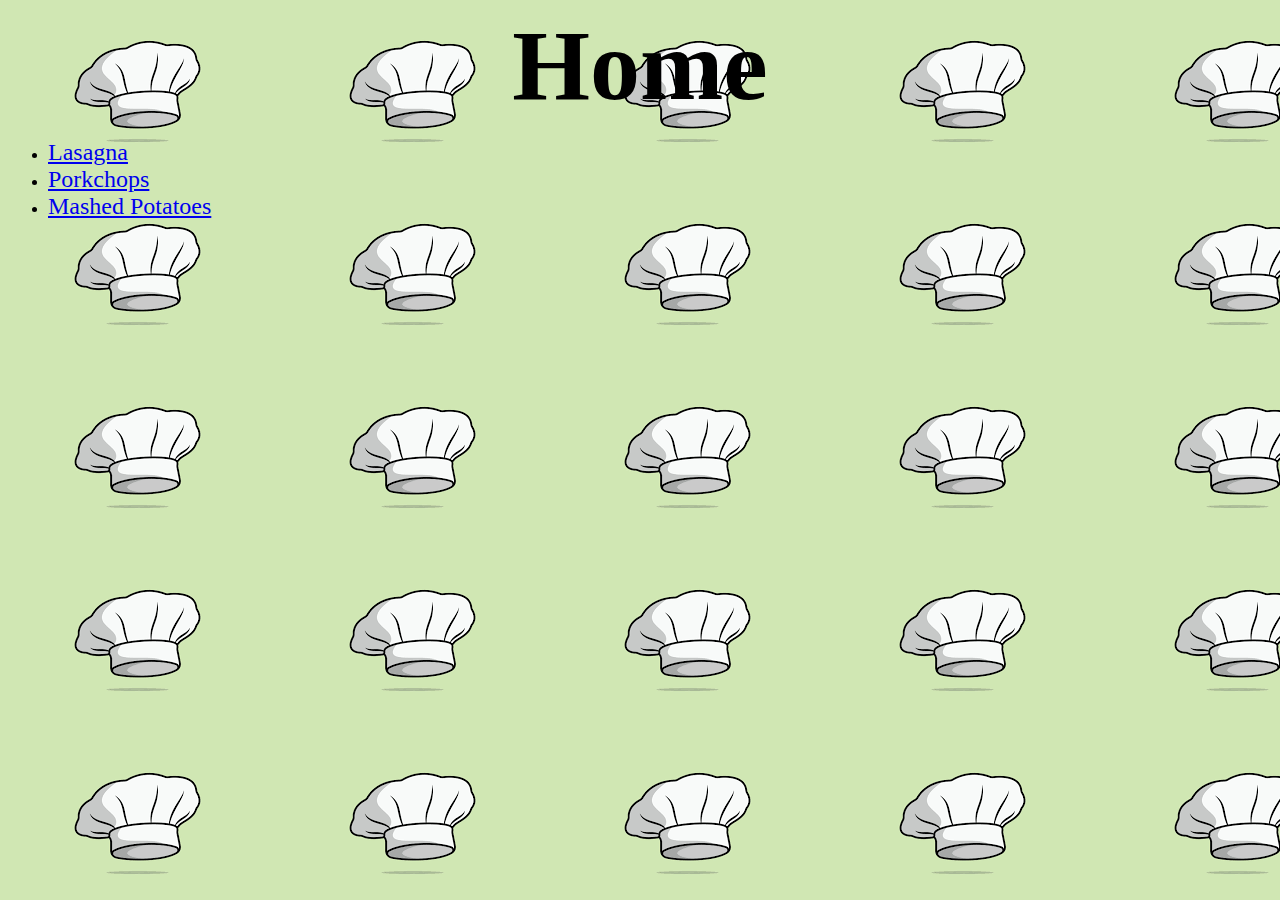
<file: index.html>
<!-- Main HTML page -->

<!DOCTYPE html>
<html lang="en">
<head>
    <meta charset="UTF-8">
    <meta name="viewport" content="width=device-width, initial-scale=1.0">
    <link rel="stylesheet" type="text/css" href="styles.css" />
    <title>Deacon's Recipe Blog</title>
</head>
<body>
    <h1 class="title">Home</h1>
    <ul>
    <li><a class="link" href="recipes/lasgana.html">Lasagna</a></li>
    <li><a class="link" href="recipes/porkchops.html">Porkchops</a></li>
    <li><a class="link" href="recipes/mashed-potatoes.html">Mashed Potatoes</a></li>
    </ul>
</body>
</html>
</file>
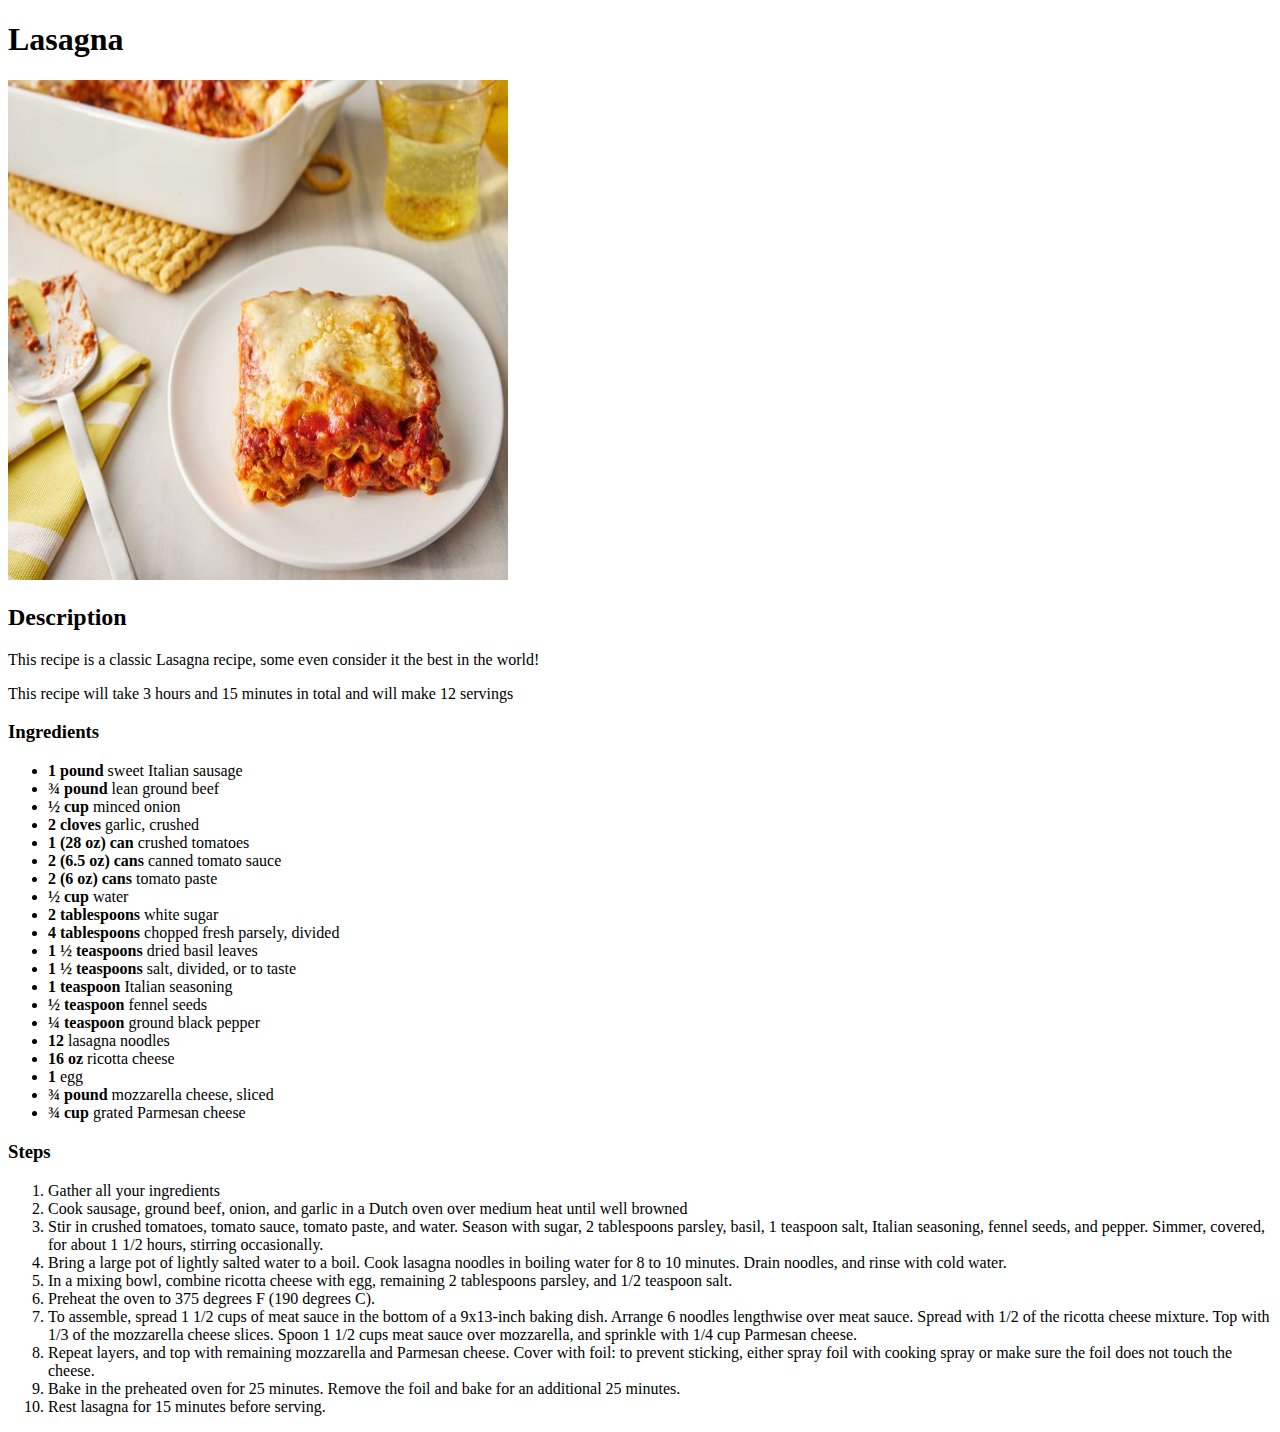
<file: recipes/lasgana.html>
<!DOCTYPE html>
<html lang="en">
<head>
    <meta charset="UTF-8">
    <meta name="viewport" content="width=device-width, initial-scale=1.0">
    <title>Lasagna</title>
</head>
<body>
    <h1>Lasagna</h1>
    <img src="../images/Lasagna.jpg" alt="Picture of finished lasgana" height="500" width="500">
    <h2>Description</h2>
    <p>This recipe is a classic Lasagna recipe, some even consider it the best in the world!</p>
    <p>This recipe will take 3 hours and 15 minutes in total and will make 12 servings</p>
    <h3>Ingredients</h3>
    <ul>
        <li><strong>1 pound</strong> sweet Italian sausage</li>
        <li><strong>¾ pound</strong> lean ground beef</li>
        <li><strong>½ cup</strong> minced onion</li>
        <li><strong>2 cloves</strong> garlic, crushed</li>
        <li><strong>1 (28 oz) can</strong> crushed tomatoes</li>
        <li><strong>2 (6.5 oz) cans</strong> canned tomato sauce</li>
        <li><strong>2 (6 oz) cans</strong> tomato paste</li>
        <li><strong>½ cup </strong> water</li>
        <li><strong>2 tablespoons</strong> white sugar</li>
        <li><strong>4 tablespoons</strong> chopped fresh parsely, divided</li>
        <li><strong>1 ½ teaspoons</strong> dried basil leaves</li>
        <li><strong>1 ½ teaspoons</strong> salt, divided, or to taste</li>
        <li><strong>1 teaspoon</strong> Italian seasoning</li>
        <li><strong>½ teaspoon</strong> fennel seeds</li>
        <li><strong>¼ teaspoon</strong> ground black pepper</li>
        <li><strong>12</strong> lasagna noodles</li>
        <li><strong>16 oz</strong> ricotta cheese</li>
        <li><strong>1</strong> egg</li>
        <li><strong>¾ pound</strong> mozzarella cheese, sliced</li>
        <li><strong>¾ cup</strong> grated Parmesan cheese</li>
    </ul>
    <h3>Steps</h3>
    <ol>
        <li>Gather all your ingredients</li>
        <li>Cook sausage, ground beef, onion, and garlic in a Dutch oven over medium heat until well browned</li>
        <li>Stir in crushed tomatoes, tomato sauce, tomato paste, and water. Season with sugar, 2 tablespoons parsley, basil, 1 teaspoon salt, Italian seasoning, fennel seeds, and pepper. Simmer, covered, for about 1 1/2 hours, stirring occasionally.</li>
        <li>Bring a large pot of lightly salted water to a boil. Cook lasagna noodles in boiling water for 8 to 10 minutes. Drain noodles, and rinse with cold water.</li>
        <li>In a mixing bowl, combine ricotta cheese with egg, remaining 2 tablespoons parsley, and 1/2 teaspoon salt.</li>
        <li>Preheat the oven to 375 degrees F (190 degrees C).</li>
        <li>To assemble, spread 1 1/2 cups of meat sauce in the bottom of a 9x13-inch baking dish. Arrange 6 noodles lengthwise over meat sauce. Spread with 1/2 of the ricotta cheese mixture. Top with 1/3 of the mozzarella cheese slices. Spoon 1 1/2 cups meat sauce over mozzarella, and sprinkle with 1/4 cup Parmesan cheese.</li>
        <li>Repeat layers, and top with remaining mozzarella and Parmesan cheese. Cover with foil: to prevent sticking, either spray foil with cooking spray or make sure the foil does not touch the cheese.</li>
        <li>Bake in the preheated oven for 25 minutes. Remove the foil and bake for an additional 25 minutes.</li>
        <li>Rest lasagna for 15 minutes before serving.</li>
    </ol>
</body>
</html>
</file>
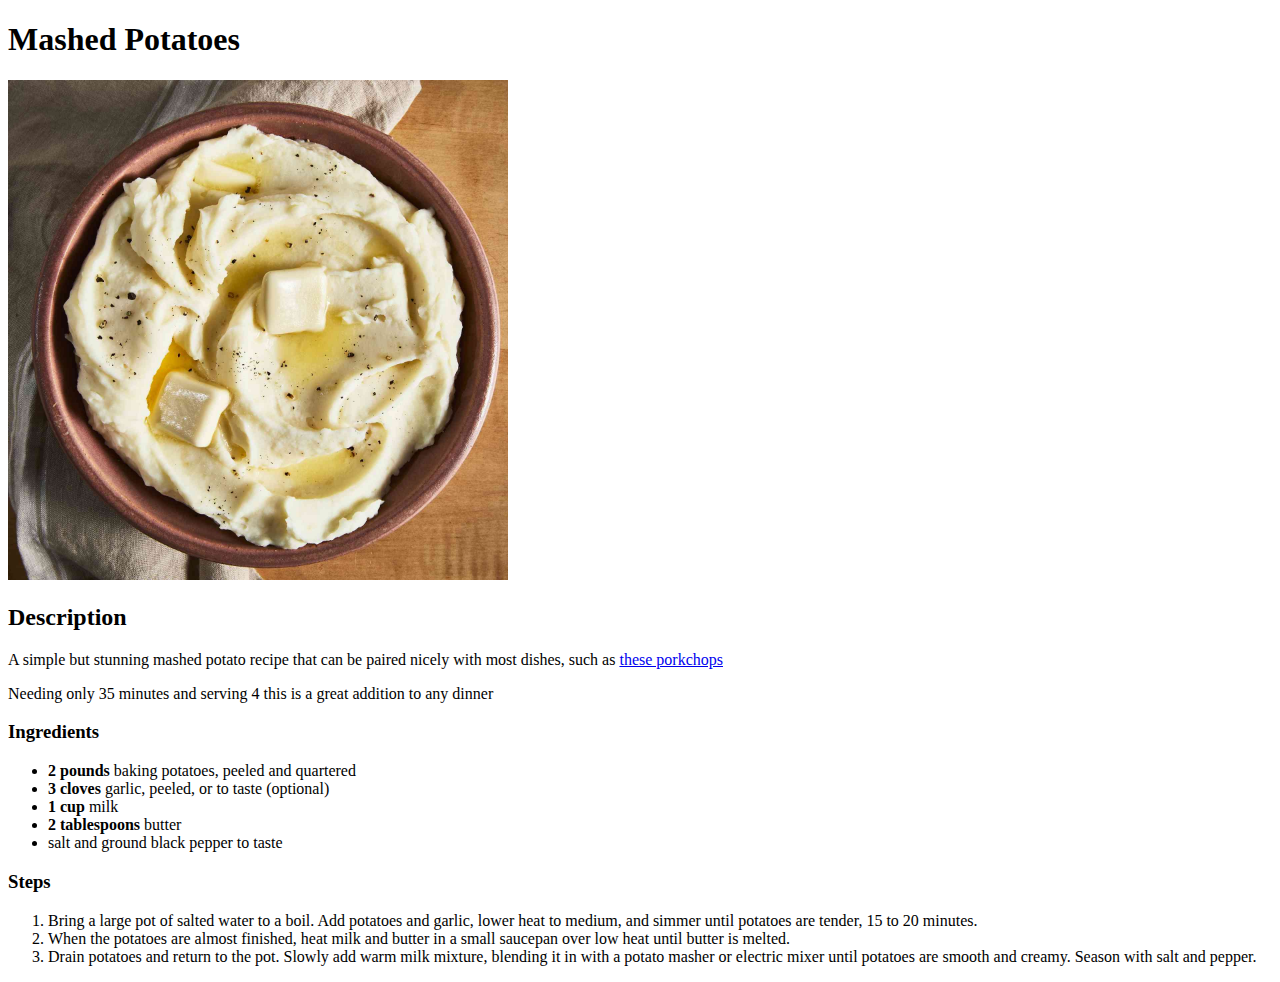
<file: recipes/mashed-potatoes.html>
<!DOCTYPE html>
<html lang="en">
<head>
    <meta charset="UTF-8">
    <meta name="viewport" content="width=device-width, initial-scale=1.0">
    <title>Mashed Potatoes</title>
</head>
<body>
    <h1>Mashed Potatoes</h1>
    <img src="../images/mashed_potatoes.jpg" alt="Picture of finished potatoes" height="500" width="500">
    <h2>Description</h2>
    <p>A simple but stunning mashed potato recipe that can be paired nicely with most dishes, such as <a href="../recipes/porkchops.html">these porkchops</a></p>
    <p>Needing only 35 minutes and serving 4 this is a great addition to any dinner</p>
    <h3>Ingredients</h3>
    <ul>
        <li><strong>2 pounds</strong> baking potatoes, peeled and quartered</li>
        <li><strong>3 cloves</strong> garlic, peeled, or to taste (optional)</li>
        <li><strong>1 cup</strong> milk</li>
        <li><strong>2 tablespoons</strong> butter</li>
        <li>salt and ground black pepper to taste</li>
    </ul>
    <h3>Steps</h3>
    <ol>
        <li>Bring a large pot of salted water to a boil. Add potatoes and garlic, lower heat to medium, and simmer until potatoes are tender, 15 to 20 minutes.</li>
        <li>When the potatoes are almost finished, heat milk and butter in a small saucepan over low heat until butter is melted.</li>
        <li>Drain potatoes and return to the pot. Slowly add warm milk mixture, blending it in with a potato masher or electric mixer until potatoes are smooth and creamy. Season with salt and pepper.</li>
    </ol>
</body>
</html>
</file>
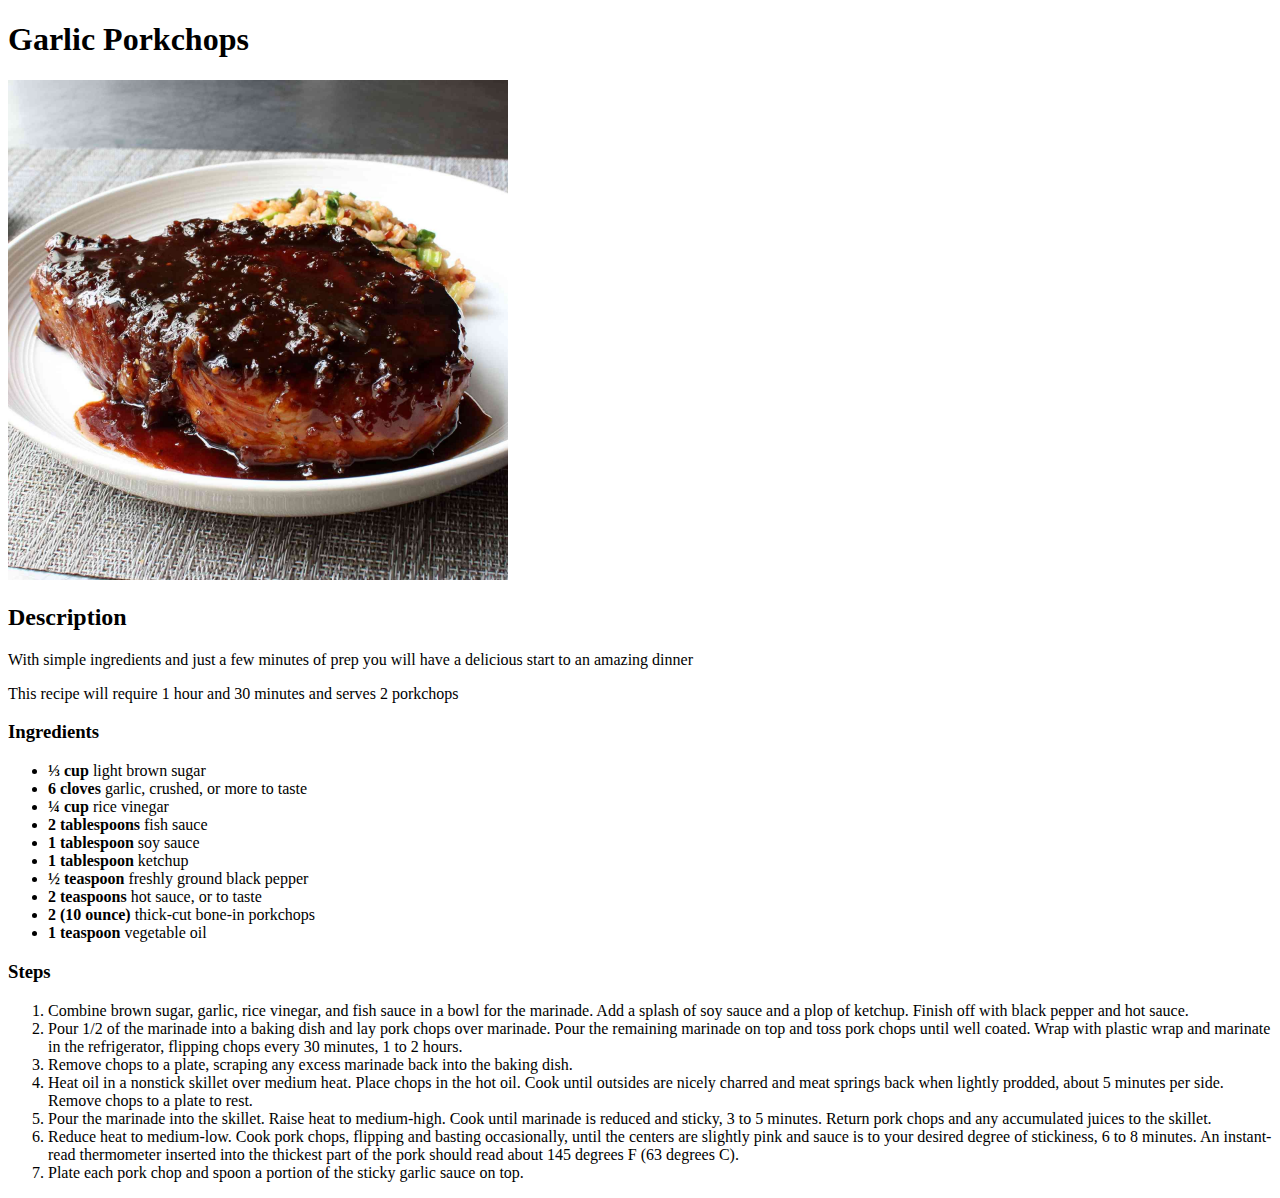
<file: recipes/porkchops.html>
<!DOCTYPE html>
<html lang="en">
<head>
    <meta charset="UTF-8">
    <meta name="viewport" content="width=device-width, initial-scale=1.0">
    <title>Porkchops</title>
</head>
<body>
    <h1>Garlic Porkchops</h1>
       <img src="../images/porkchop.jpg" alt="Picture of finished porkchops" height="500" width="500">
       <h2>Description</h2>
       <p>With simple ingredients and just a few minutes of prep you will have a delicious start to an amazing dinner</p>
       <p>This recipe will require 1 hour and 30 minutes and serves 2 porkchops</p>
       <h3>Ingredients</h3>
       <ul>
        <li><strong>⅓ cup</strong> light brown sugar</li>
        <li><strong>6 cloves</strong> garlic, crushed, or more to taste</li>
        <li><strong>¼ cup</strong> rice vinegar</li>
        <li><strong>2 tablespoons</strong> fish sauce</li>
        <li><strong>1 tablespoon</strong> soy sauce</li>
        <li><strong>1 tablespoon</strong> ketchup</li>
        <li><strong>½ teaspoon</strong> freshly ground black pepper</li>
        <li><strong>2 teaspoons</strong> hot sauce, or to taste</li>
        <li><strong>2 (10 ounce)</strong> thick-cut bone-in porkchops</li>
        <li><strong>1 teaspoon</strong> vegetable oil</li>
       </ul>
       <h3>Steps</h3>
       <ol>
        <li>Combine brown sugar, garlic, rice vinegar, and fish sauce in a bowl for the marinade. Add a splash of soy sauce and a plop of ketchup. Finish off with black pepper and hot sauce.</li>
        <li>Pour 1/2 of the marinade into a baking dish and lay pork chops over marinade. Pour the remaining marinade on top and toss pork chops until well coated. Wrap with plastic wrap and marinate in the refrigerator, flipping chops every 30 minutes, 1 to 2 hours.</li>
        <li>Remove chops to a plate, scraping any excess marinade back into the baking dish.</li>
        <li>Heat oil in a nonstick skillet over medium heat. Place chops in the hot oil. Cook until outsides are nicely charred and meat springs back when lightly prodded, about 5 minutes per side. Remove chops to a plate to rest.</li>
        <li>Pour the marinade into the skillet. Raise heat to medium-high. Cook until marinade is reduced and sticky, 3 to 5 minutes. Return pork chops and any accumulated juices to the skillet.</li>
        <li>Reduce heat to medium-low. Cook pork chops, flipping and basting occasionally, until the centers are slightly pink and sauce is to your desired degree of stickiness, 6 to 8 minutes. An instant-read thermometer inserted into the thickest part of the pork should read about 145 degrees F (63 degrees C).</li>
        <li>Plate each pork chop and spoon a portion of the sticky garlic sauce on top.</li>
       </ol>
</body>
</html>
</file>
<file: styles.css>
/*CSS stylesheet */

body {
    background-image: url(./images/chef_hat.jpg);
}

.title {
    outline: 5px white;
    text-align: center;
    color: black;
    font-size: 100px;
    margin-top: 0;
    margin-bottom: 0;
}

.link {
    font-size: 24px;
}
</file>
